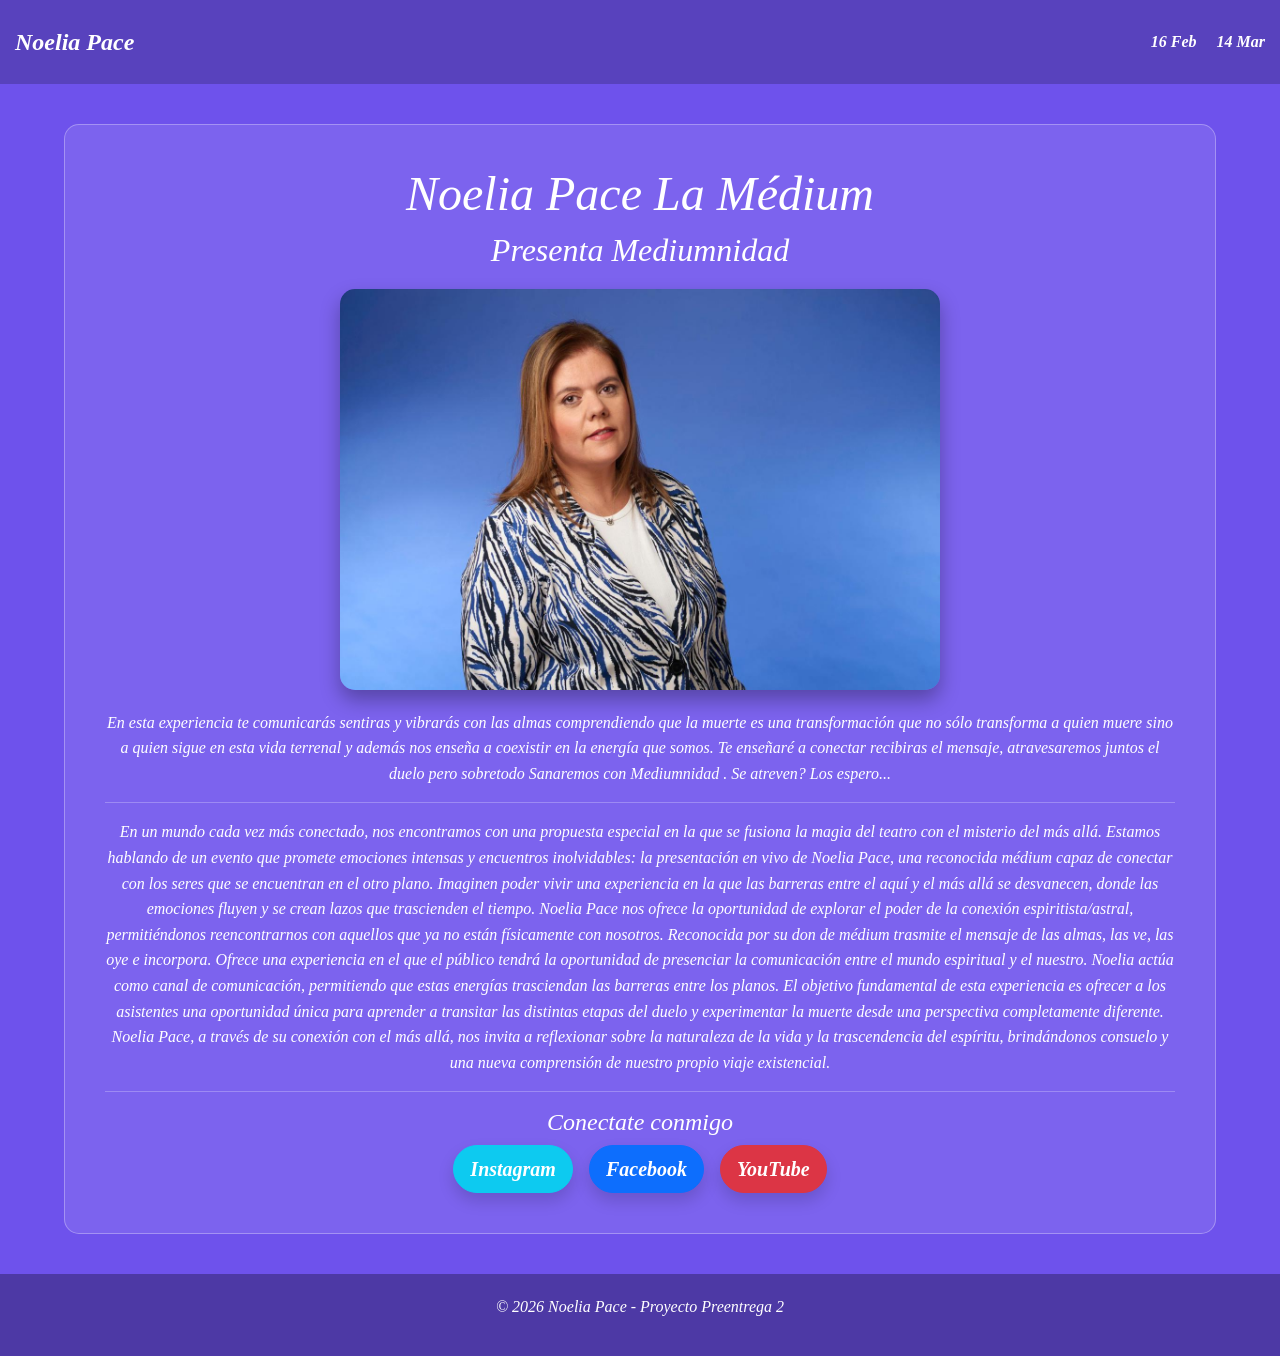
<file: index.html>
<!DOCTYPE html>
<html lang="es">
<head>
    <meta charset="UTF-8">
    <meta name="viewport" content="width=device-width, initial-scale=1.0">
    <title>Noelia Pace | La Médium</title>
    <link href="https://cdn.jsdelivr.net/npm/bootstrap@5.3.0/dist/css/bootstrap.min.css" rel="stylesheet">
    <link rel="stylesheet" href="css/estilos.css">
</head>

<body class="grid-layout">
    <header class="header-principal">
        <nav class="navbar">
            <div class="logo">Noelia Pace</div>
            <ul class="nav-links">
                <li><a href="./html/primer-fecha.html">16 Feb</a></li>
                <li><a href="./html/segunda-fecha.html">14 Mar</a></li>
            </ul>
        </nav>
    </header>

    <main class="contenido-main">
        <section class="introduccion text-center">
            <h1>Noelia Pace La Médium</h1>
            <h2>Presenta Mediumnidad</h2>
            <img src="./img/img.jpeg" alt="Noelia Pace realizando una sesión" class="img-hero">
            
            <p>En esta experiencia te comunicarás sentiras y vibrarás con las almas comprendiendo que la muerte es una
            transformación que no sólo transforma a quien muere sino a quien sigue en esta vida terrenal y además nos
            enseña a coexistir en la energía que somos. Te enseñaré a conectar recibiras el mensaje, atravesaremos
            juntos el duelo pero sobretodo Sanaremos con Mediumnidad . Se atreven? Los espero...</p>
        </section>

        <section class="detalle">
            <hr>
            <p>En un mundo cada vez más conectado, nos encontramos con una propuesta especial en la que se fusiona la magia
            del teatro con el misterio del más allá. Estamos hablando de un evento que promete emociones intensas y
            encuentros inolvidables: la presentación en vivo de Noelia Pace, una reconocida médium capaz de conectar con
            los seres que se encuentran en el otro plano.
            Imaginen poder vivir una experiencia en la que las barreras entre el aquí y el más allá se desvanecen, donde
            las emociones fluyen y se crean lazos que trascienden el tiempo. Noelia Pace nos ofrece la oportunidad de
            explorar el poder de la conexión espiritista/astral, permitiéndonos reencontrarnos con aquellos que ya no
            están físicamente con nosotros.
            Reconocida por su don de médium trasmite el mensaje de las almas, las ve, las oye e incorpora. Ofrece una
            experiencia en el que el público tendrá la oportunidad de presenciar la comunicación entre el mundo
            espiritual y el nuestro. Noelia actúa como canal de comunicación, permitiendo que estas energías trasciendan
            las barreras entre los planos.
            El objetivo fundamental de esta experiencia es ofrecer a los asistentes una oportunidad única para aprender
            a transitar las distintas etapas del duelo y experimentar la muerte desde una perspectiva completamente
            diferente. Noelia Pace, a través de su conexión con el más allá, nos invita a reflexionar sobre la
            naturaleza de la vida y la trascendencia del espíritu, brindándonos consuelo y una nueva comprensión de
            nuestro propio viaje existencial.</p>
        </section>

        <section class="contacto text-center">
            <hr>
            <h4>Conectate conmigo</h4>
            <div class="botones-sociales d-flex justify-content-center gap-3 flex-wrap">
                <a href="https://www.instagram.com/noeliapacelamediumoficial" target="_blank" class="btn btn-info btn-lg rounded-pill shadow">Instagram</a>
                <a href="https://www.facebook.com/share/1APwMLHRF5/" target="_blank" class="btn btn-primary btn-lg rounded-pill shadow">Facebook</a>
                <a href="https://youtube.com/@noeliapacelamedium9153" target="_blank" class="btn btn-danger btn-lg rounded-pill shadow">YouTube</a>
            </div> 
        </section>
    </main>

    <footer class="footer-sitio">
        <p>&copy; 2026 Noelia Pace - Proyecto Preentrega 2</p>
    </footer>
</body>
</html>
</file>
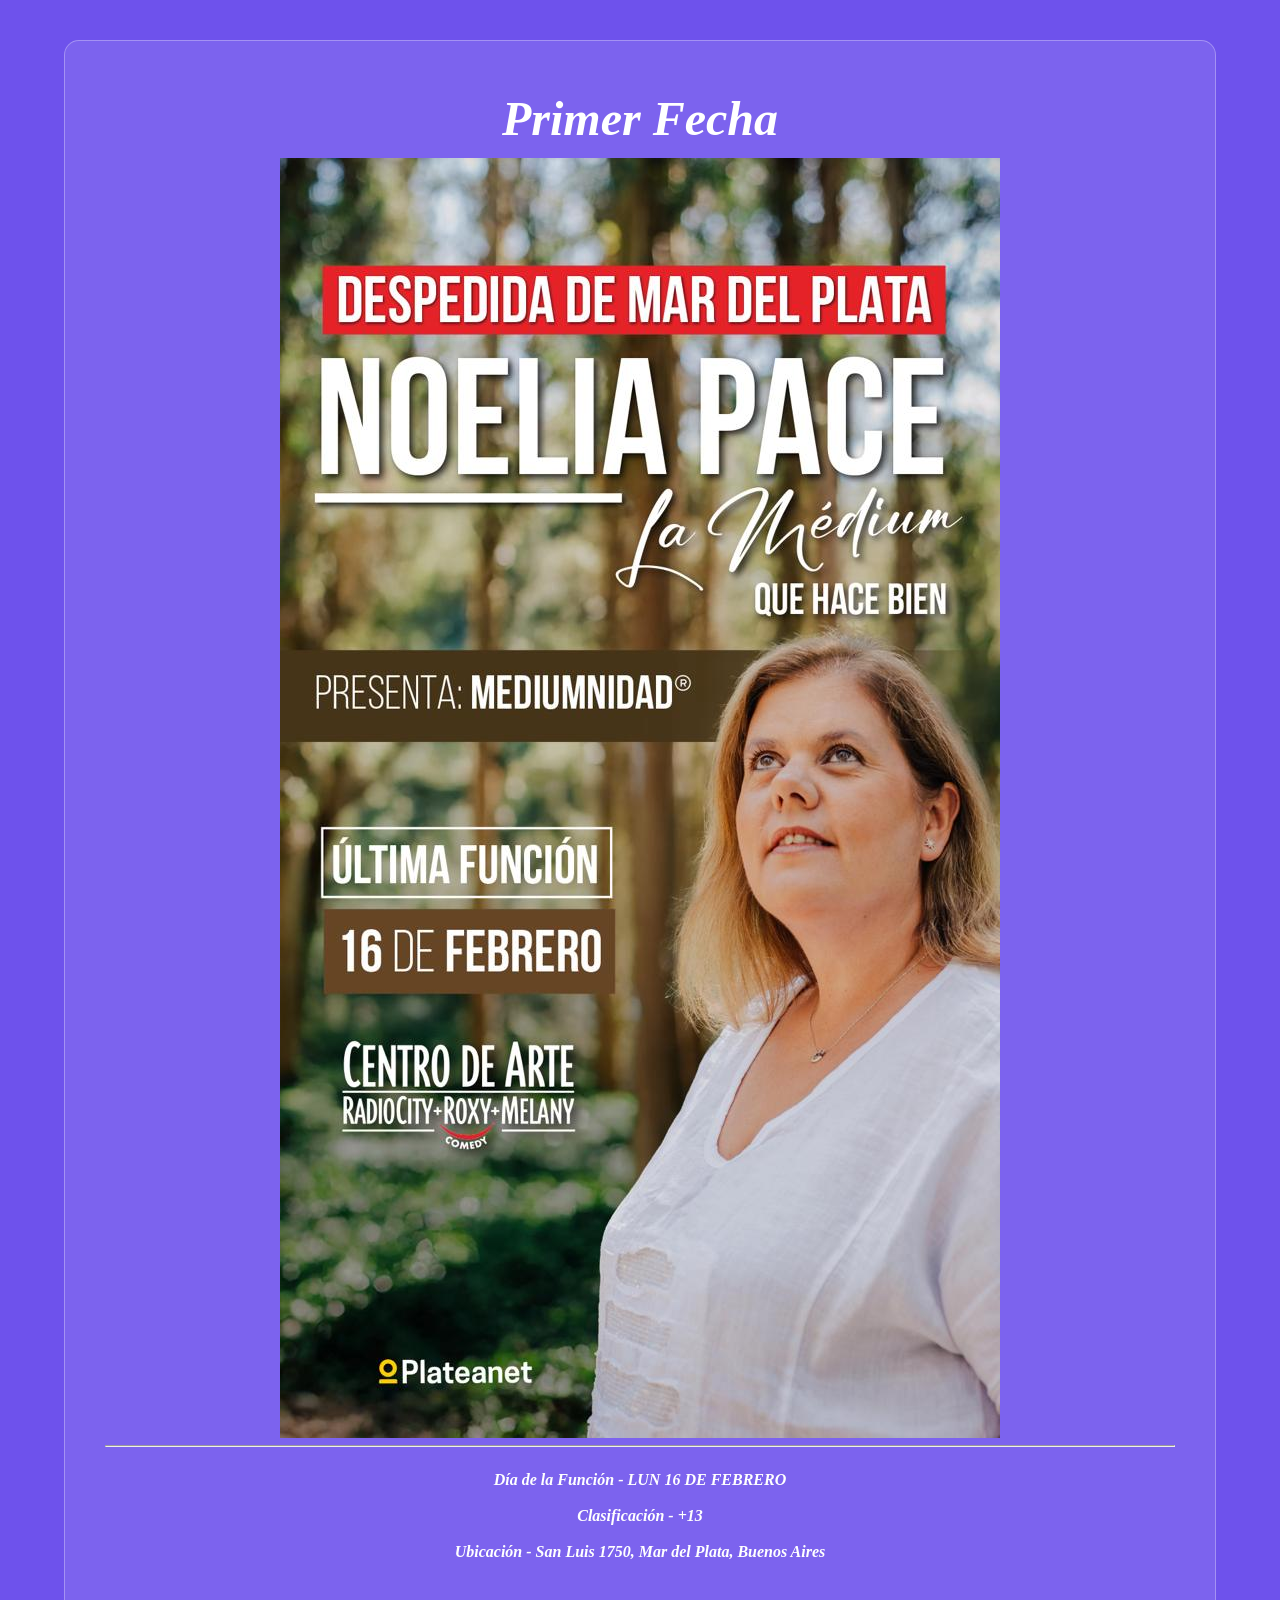
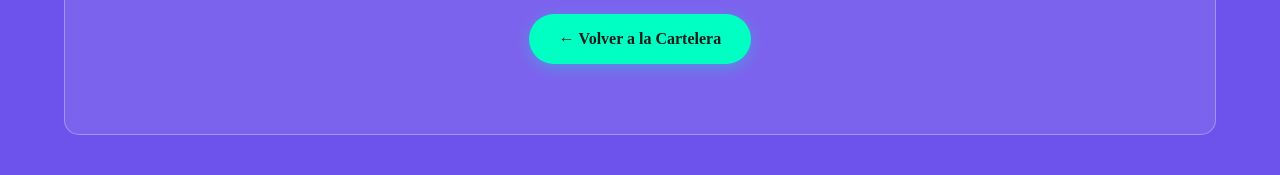
<file: html/primer-fecha.html>
<!DOCTYPE html>
<html lang="es">
<head>
    <meta charset="UTF-8">
    <title>Primera fecha | Noelia Pace</title>
    <link rel="stylesheet" href="../css/estilos.css">
<body class="grid-layout">
    <main class="contenido-main">
        <h1>Primer Fecha</h1>
        <img src="../img/fecha-1.jpeg" alt="Detalles función 16 de Febrero" class="imagen1">
        <hr>
        <ul class="lista-fecha1">
            <li>Día de la Función - LUN 16 DE FEBRERO</li>
            <li>Clasificación - +13</li>
            <li>Ubicación - San Luis 1750, Mar del Plata, Buenos Aires</li>
        </ul>
    <a href="../index.html" class="btn-volver">← Volver a la Cartelera</a>
    </main>
</body>
</html>
</file>
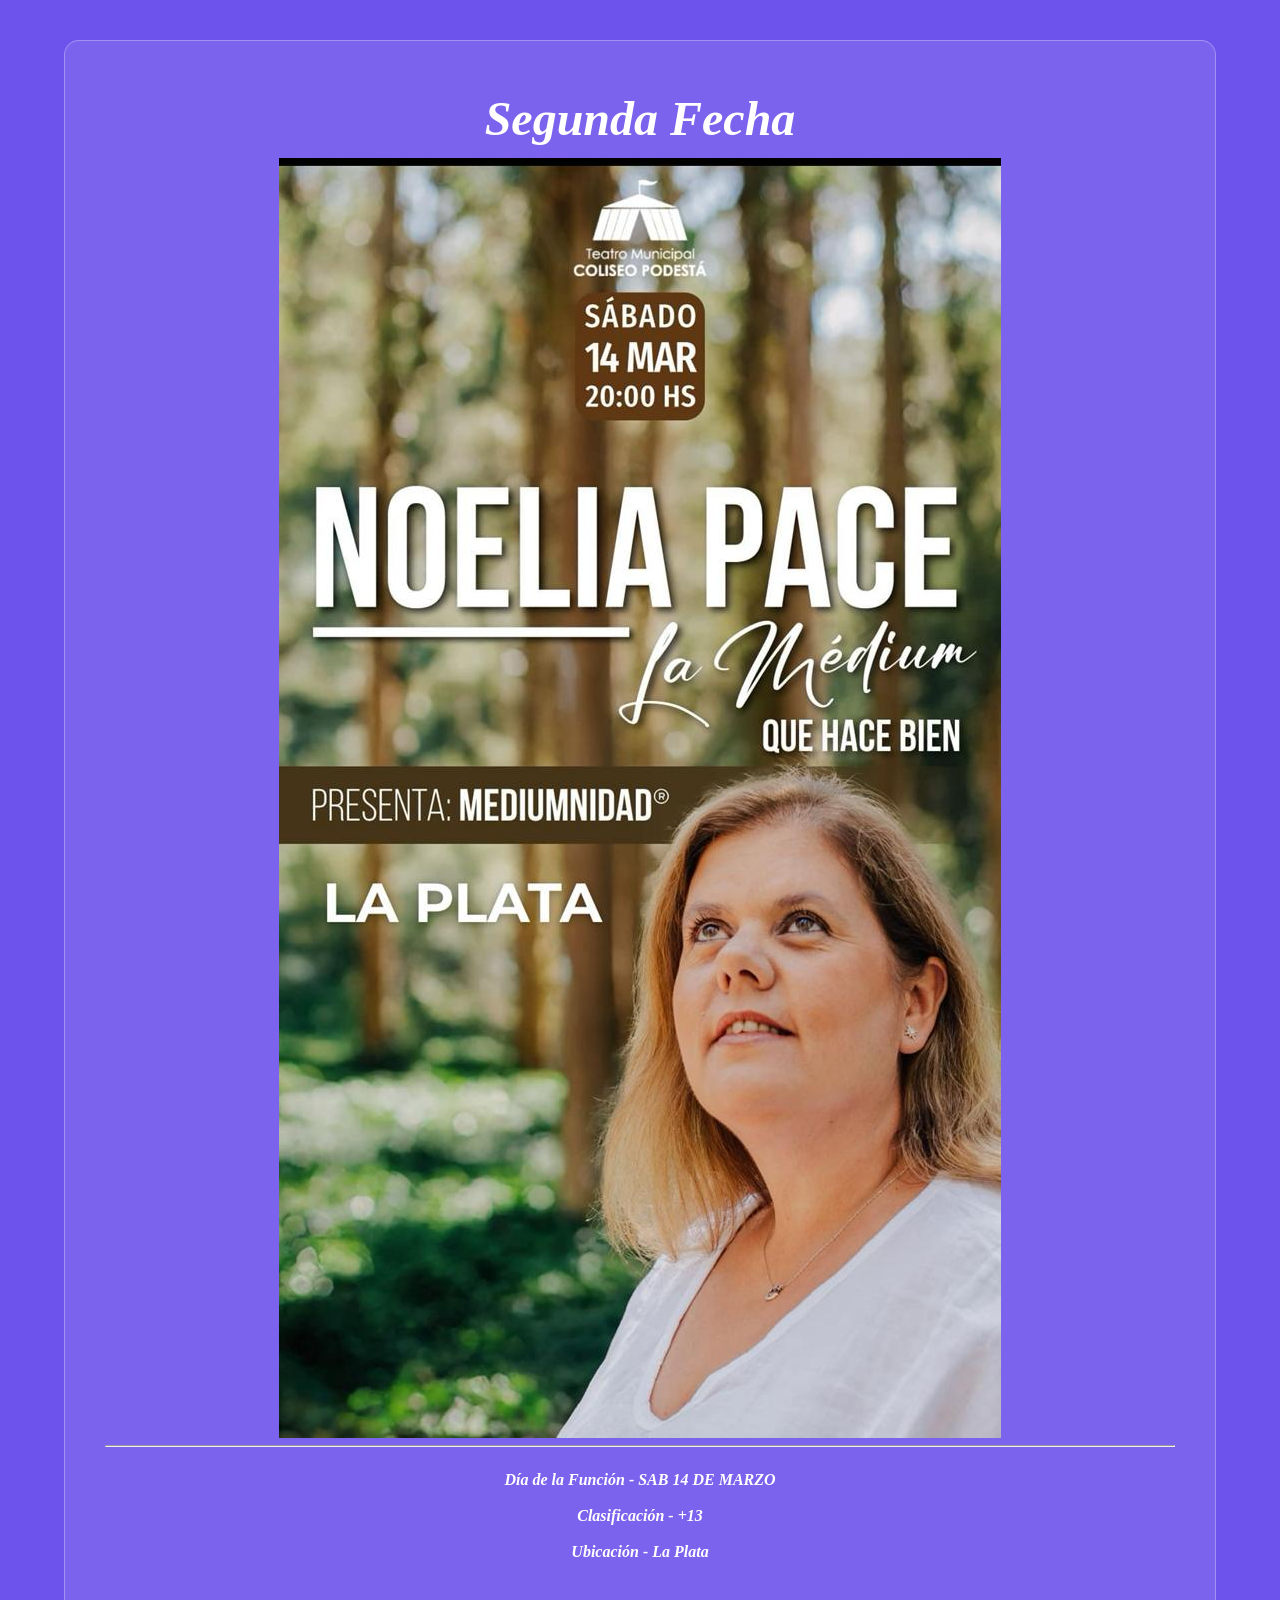
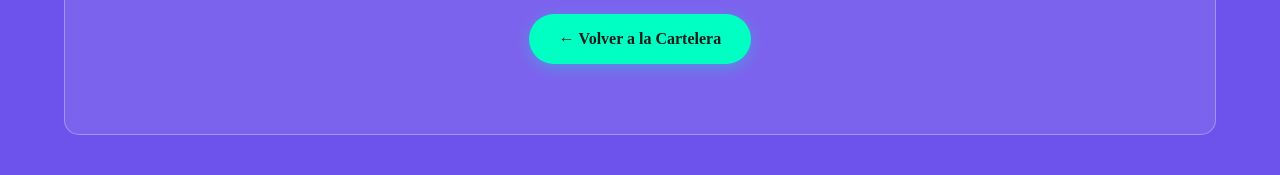
<file: html/segunda-fecha.html>
<!DOCTYPE html>
<html lang="es">
<head>
    <meta charset="UTF-8">
    <title>Segunda fecha | Noelia Pace</title>
    <link rel="stylesheet" href="../css/estilos.css">
</head>
<body class="grid-layout">
    <main class="contenido-main">
        <h1>Segunda Fecha</h1>
        <img src="../img/fecha-2.jpeg" alt="Detalles función 14 de Marzo" class="imagen2">
        <hr>
        <ul class="lista-fecha1">
           <li>Día de la Función - SAB 14 DE MARZO</li>
           <li>Clasificación - +13</li>
           <li>Ubicación - La Plata</li>
       </ul>
    <a href="../index.html" class="btn-volver">← Volver a la Cartelera</a>
    </main>
</body>
</html>
</file>
<file: css/estilos.css>
@charset "UTF-8";
.nav-links, .botones-sociales {
  list-style: none;
  padding: 0;
  margin: 0;
}

* {
  margin: 0;
  padding: 0;
  box-sizing: border-box;
}

body {
  font-family: "Times New Roman", Times, serif;
  color: #ffffff;
  background-color: #6e52ec;
  line-height: 1.6;
  text-align: center;
}

@keyframes aparecer {
  from {
    opacity: 0;
    transform: translateY(20px);
  }
  to {
    opacity: 1;
    transform: translateY(0);
  }
}
.grid-layout {
  display: grid;
  min-height: 100vh;
  grid-template-areas: "header" "main" "footer";
  grid-template-rows: auto 1fr auto;
  font-style: italic;
}

.header-principal {
  grid-area: header;
  background-color: rgba(0, 0, 0, 0.2);
  padding: 15px;
}

.contenido-main {
  grid-area: main;
  width: 90%;
  max-width: 100%;
  margin: 0 auto;
  padding: 20px;
  background-color: rgba(255, 255, 255, 0.1);
  border-radius: 15px;
  border: 1px solid rgba(255, 255, 255, 0.3);
  animation: aparecer 0.8s ease-out;
}
@media (min-width: 768px) {
  .contenido-main {
    padding: 40px;
  }
}
@media (min-width: 1024px) {
  .contenido-main {
    margin: 40px auto;
  }
}

.footer-sitio {
  grid-area: footer;
  padding: 20px;
  background-color: rgba(0, 0, 0, 0.3);
}

.navbar {
  display: flex;
  flex-direction: column;
  justify-content: center;
  align-items: center;
  gap: 15px;
  max-width: 100%;
}
@media (min-width: 768px) {
  .navbar {
    flex-direction: row;
    justify-content: space-between;
  }
}

.logo {
  font-size: 1.5rem;
  font-weight: bold;
}

.nav-links, .botones-sociales {
  display: flex;
  flex-direction: row;
  justify-content: center;
  align-items: center;
  gap: 20px;
}
.nav-links a, .botones-sociales a {
  color: #ffffff;
  text-decoration: none;
  font-weight: bold;
  transition: color 0.3s ease;
}
.nav-links a:hover, .botones-sociales a:hover {
  color: #00ffc3;
}

.img-hero {
  display: block;
  margin: 20px auto;
  width: 100%;
  max-width: 600px;
  height: auto;
  border-radius: 15px;
  box-shadow: 0 10px 20px rgba(0, 0, 0, 0.3);
  transition: transform 0.4s ease;
}
.img-hero:hover {
  transform: scale(1.02) rotate(1deg);
}

.btn-volver {
  display: inline-block;
  margin: 30px auto;
  padding: 12px 30px;
  background-color: #00ffc3;
  color: #1a1a1a;
  text-decoration: none;
  border-radius: 50px;
  font-weight: bold;
  font-style: normal;
  transition: all 0.3s ease;
  box-shadow: 0 4px 15px rgba(0, 255, 195, 0.3);
}
.btn-volver:hover {
  transform: scale(1.05);
  background-color: #ffffff;
  color: #6e52ec;
}

@media (min-width: 1024px) {
  h1 {
    font-size: 3rem;
  }
}

/* Esto le quita los puntos a CUALQUIER lista que tenga esta clase, 
   ya sea en la fecha 1, la fecha 2 o la fecha 100 */
.lista-fecha1 {
  padding: 0;
  margin: 20px auto;
  text-align: center;
}
.lista-fecha1 li {
  list-style: none;
  list-style-type: none;
  margin-bottom: 10px;
  font-weight: bold;
}

/* Y esto le da forma al botón de volver en todas las páginas */
.btn-volver {
  display: inline-block;
  margin: 30px auto;
  padding: 12px 30px;
  background-color: #00ffc3;
  color: #1a1a1a;
  text-decoration: none;
  border-radius: 50px;
  font-weight: bold;
  font-style: normal;
  transition: all 0.3s ease;
}
.btn-volver:hover {
  transform: scale(1.05);
  background-color: #ffffff;
  color: #6e52ec;
}

/*# sourceMappingURL=estilos.css.map */
</file>
